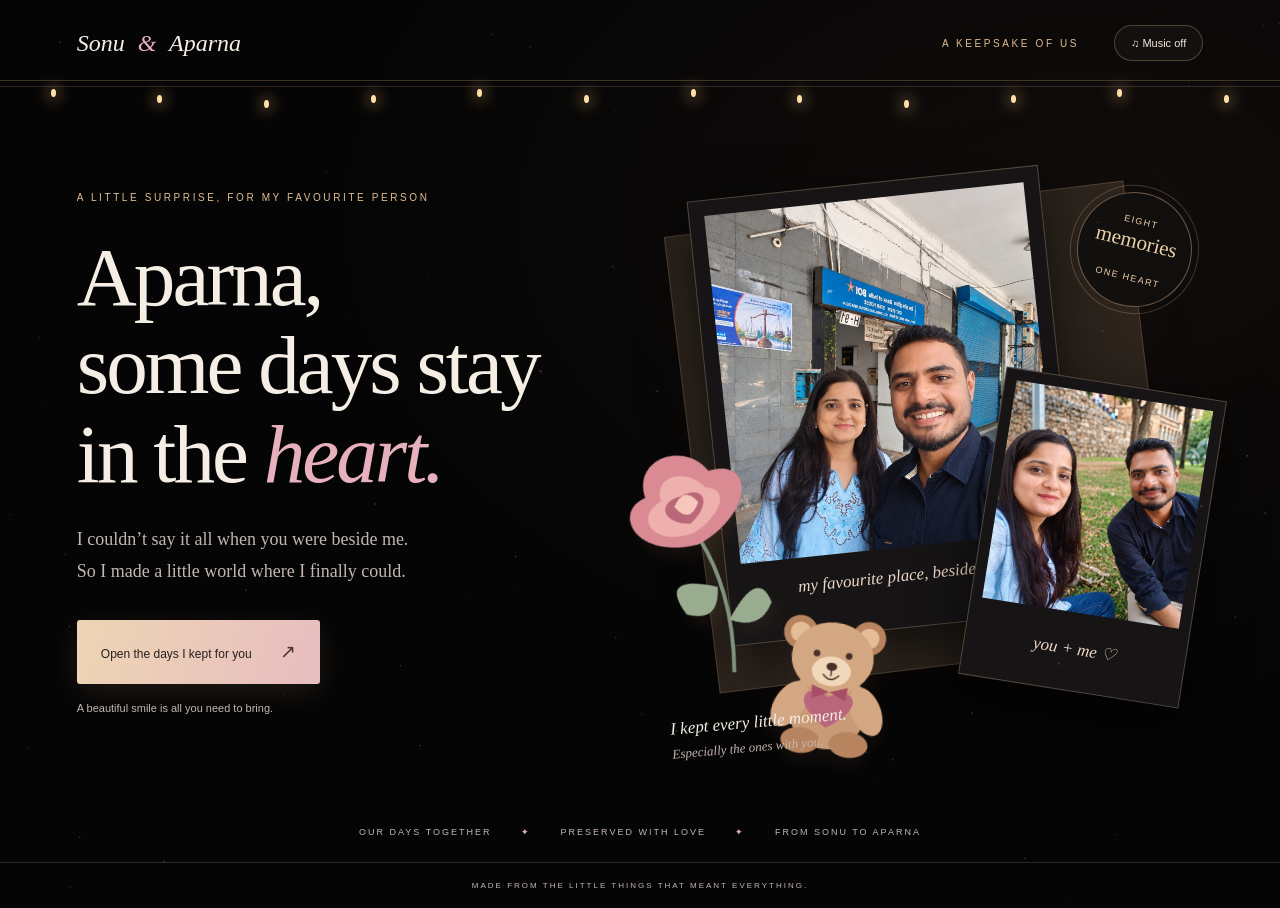
<file: index.html>
<!doctype html><html lang="en"><head><meta charset="UTF-8"><meta name="viewport" content="width=device-width,initial-scale=1"><meta name="theme-color" content="#050505"><title>For Aparna · The days I keep in my heart</title><meta name="description" content="A personal memory keepsake, made with love by Sonu."><link rel="stylesheet" href="style.css"></head><body>
<canvas id="sky" aria-hidden="true"></canvas><div id="petals" aria-hidden="true"></div><div class="fairy-lights" aria-hidden="true"><i></i><i></i><i></i><i></i><i></i><i></i><i></i><i></i><i></i><i></i><i></i><i></i></div><audio id="song" loop preload="metadata" src="assets/tum-mile.mp3"></audio>
<svg class="svg-defs" aria-hidden="true"><defs><symbol id="rose" viewBox="0 0 150 240"><path d="M75 80Q95 150 65 235" fill="none" stroke="#80937d" stroke-width="4"/><path d="M79 146Q24 112 39 162Q68 182 79 146M79 182Q125 141 126 180Q105 204 79 182" fill="#99ac90"/><path d="M75 98C7 90 3 36 40 34C41-9 98-8 111 30C160 32 141 88 75 98" fill="#d98a92"/><path d="M75 85C31 86 21 49 54 43C56 12 94 22 102 45C130 57 100 81 75 85" fill="#edb0ac"/><path d="M75 75C46 65 50 42 75 45C103 41 103 64 75 75" fill="#ba6779"/><path d="M65 53Q82 35 90 57Q74 76 65 53" fill="#f7c7bc"/></symbol><symbol id="teddy" viewBox="0 0 200 230"><ellipse cx="100" cy="158" rx="58" ry="61" fill="#c99a76"/><circle cx="49" cy="49" r="25" fill="#b88460"/><circle cx="151" cy="49" r="25" fill="#b88460"/><circle cx="49" cy="49" r="15" fill="#e4bd97"/><circle cx="151" cy="49" r="15" fill="#e4bd97"/><ellipse cx="100" cy="83" rx="61" ry="53" fill="#d4a783"/><ellipse cx="100" cy="103" rx="29" ry="22" fill="#f1d8bb"/><circle cx="76" cy="78" r="5" fill="#49312a"/><circle cx="124" cy="78" r="5" fill="#49312a"/><ellipse cx="100" cy="96" rx="8" ry="6" fill="#49312a"/><path d="M100 101v9m-12-2q12 14 24 0" fill="none" stroke="#49312a" stroke-width="2"/><ellipse cx="43" cy="157" rx="22" ry="38" transform="rotate(28 43 157)" fill="#d4a783"/><ellipse cx="157" cy="157" rx="22" ry="38" transform="rotate(-28 157 157)" fill="#d4a783"/><ellipse cx="64" cy="209" rx="29" ry="19" fill="#b88460"/><ellipse cx="136" cy="209" rx="29" ry="19" fill="#b88460"/><path d="M100 187C39 151 66 119 100 141C135 119 161 151 100 187" fill="#b9667c"/><path d="M73 125l27 9 27-9-2 20-25-11-25 11z" fill="#a74e66"/></symbol><symbol id="chai" viewBox="0 0 200 170"><path d="M37 73h95v43q0 39-48 39t-47-39z" fill="#edc6b3" stroke="#b37870" stroke-width="3"/><path d="M132 83h12q37 0 18 35q-11 16-30 9" fill="none" stroke="#b37870" stroke-width="6"/><ellipse cx="85" cy="73" rx="48" ry="11" fill="#ad7860"/><path class="steam" d="M62 53q-17-17 0-33M88 49q-17-17 0-33M113 54q-17-17 0-33" fill="none" stroke="#ba8d7c" stroke-width="3" stroke-linecap="round"/><path d="M19 155h140" stroke="#c9a494" stroke-width="3"/><path d="M84 128C61 114 72 103 84 112C98 102 107 114 84 128" fill="#a9546b"/></symbol><symbol id="moonwalk" viewBox="0 0 200 170"><circle cx="140" cy="42" r="22" fill="#ecd1a5"/><circle cx="150" cy="34" r="20" fill="#111111"/><path d="M15 143Q75 99 181 145" fill="none" stroke="#ba9b91" stroke-width="2"/><circle cx="79" cy="71" r="9" fill="#c88788"/><circle cx="111" cy="74" r="9" fill="#a47e75"/><path d="M79 84v34m-1-24 17 10 16-10m0-8v32m-32 0-9 25m10-25 10 24m20-24-8 25m10-25 10 26" fill="none" stroke="#a9546b" stroke-width="5" stroke-linecap="round"/><path d="M43 38h9m-5-5v10M171 81h9m-5-5v10M26 85h6m-3-3v6" stroke="#c9a16e" stroke-width="2"/></symbol><symbol id="seat" viewBox="0 0 200 170"><path d="M40 75h120v48H40z" fill="#e1b4a0"/><path d="M32 117h136v14H32z" fill="#ba8976"/><path d="M44 131v25m110-25v25M40 86h120m-120 13h120" stroke="#976a60" stroke-width="4"/><path d="M100 67C54 41 73 16 100 37C125 16 146 41 100 67" fill="#c88798"/><path d="M21 27l6 9 11-1-7 8 3 11-10-6-9 6 2-11-8-7 12 0" fill="#e4cc9d"/></symbol><symbol id="bouquet" viewBox="0 0 200 170"><path d="M66 70l34 80 35-80" fill="#edcdbb" stroke="#bd8c82" stroke-width="2"/><path d="M67 63q-34-25-17-38 19-10 29 19M117 56q33-37 44-14 8 24-32 34" fill="#96a38b"/><circle cx="74" cy="53" r="23" fill="#d5969d"/><circle cx="103" cy="38" r="25" fill="#e8b1aa"/><circle cx="128" cy="63" r="25" fill="#bd788c"/><circle cx="103" cy="74" r="20" fill="#efd0b7"/><path d="M75 118l24 12 27-12v22l-27-10-24 10z" fill="#a9546b"/><path d="M88 128l-13 29m35-29 12 29" stroke="#a9546b" stroke-width="4"/></symbol></defs></svg>
<header><a href="#" id="home">Sonu <span>&</span> Aparna</a><div class="header-right"><span>A KEEPSAKE OF US</span><button id="music">♫ Music off</button></div></header>
<main>
<section id="welcome"><div class="intro-copy"><span class="eyebrow">A LITTLE SURPRISE, FOR MY FAVOURITE PERSON</span><h1>Aparna,<br>some days stay<br>in the <em>heart.</em></h1><p>I couldn’t say it all when you were beside me.<br>So I made a little world where I finally could.</p><button class="primary" id="begin">Open the days I kept for you <span>↗</span></button><span class="small">A beautiful smile is all you need to bring.</span></div><div class="keepsake"><div class="paper-back"></div><div class="photo-main"><img src="assets/memory-01.jpg" alt="Sonu and Aparna together"><span>my favourite place, beside you.</span></div><div class="photo-small"><img src="assets/memory-13.jpg" alt="A happy memory in the park"><span>you + me ♡</span></div><div class="stamp">EIGHT<br><i>memories</i><br>ONE HEART</div><svg class="cover-rose"><use href="#rose"/></svg><button class="bear-button" id="hug" aria-label="Open a little teddy bear hug"><svg><use href="#teddy"/></svg></button><div class="scribble">I kept every little moment.<br><span>Especially the ones with you.</span></div></div><div class="bottom-note">OUR DAYS TOGETHER <span>✦</span> PRESERVED WITH LOVE <span>✦</span> FROM SONU TO APARNA</div></section>
<section id="foreword" class="romantic-page" hidden><span class="eyebrow">BEFORE WE GO BACK TO THOSE DAYS</span><h2>I left a little letter<br><em>with your name on it.</em></h2><p class="page-description">No occasion. No reason needed.<br>Just you, and all the things my heart kept.</p><div class="envelope-wrap"><button id="open-envelope" class="envelope" aria-label="Break the heart seal and open your letter"><span class="envelope-liner"></span><span class="envelope-card"><i>Dear Aparna,</i><span>You made the little things<br>feel like everything.</span><small>With love, Sonu</small></span><span class="envelope-pocket"></span><span class="envelope-flap"></span><span class="wax-seal">♡</span><span class="envelope-address">For Aparna. Only Aparna.</span></button></div><span id="seal-hint" class="small">Tap the heart seal. This one is yours.</span><div id="foreword-note" hidden><p>These are the moments I keep returning to.<br>Not because they were perfect,<br>but because I got to share them with you.</p><span class="signature">Let me take you back, one memory at a time.</span><button id="enter-story" class="primary">Take my hand. Let’s go back ♡</button></div></section>
<section id="story" hidden><div class="story-head"><span id="chapter-num" class="eyebrow"></span><nav id="dots" aria-label="Choose a memory"></nav><button id="all">Our memory album ↗</button></div><div class="scene"><div class="scene-art"><span class="scene-place" id="place"></span><div id="scene-photos"></div><div class="ribbon" id="ribbon"></div><svg class="scene-rose"><use href="#rose"/></svg><span class="scene-date">a moment I never want to forget.</span></div><div class="scene-copy"><span class="eyebrow" id="subtitle"></span><h2 id="title"></h2><p class="scene-quote" id="quote"></p><div class="ink-divider">✦</div><p class="invitation">There is a whole letter behind this memory.<br>Everything I felt. Everything I couldn’t say.</p><button class="primary" id="read">Read what my heart remembers <span>♡</span></button><button class="secret" id="secret">P.S. I kept a tiny surprise here for you…</button></div></div><aside class="next-preview"><div><span class="eyebrow">THERE’S A LITTLE MORE TO THIS STORY</span><p id="next-whisper"></p><span id="next-preview-label" class="preview-label"></span></div><img id="next-preview-photo" alt="A glimpse of the next memory"><button id="follow-whisper" aria-label="Continue to the next part">Follow this feeling ↗</button></aside><div class="story-foot"><button id="prev">← The moment before</button><span id="progress"></span><button id="pocket-open" class="pocket-button">✦ Your little keepsakes</button><button class="next" id="next">The next little memory →</button></div></section>
<section id="album" hidden><span class="eyebrow">THE DAYS I KEEP COMING BACK TO</span><h2>Our little <em>memory album.</em></h2><p>Some photographs. A thousand feelings.</p><div id="album-grid"></div><button id="back" class="primary">Back to our journey ♡</button></section>
<section id="afterglow" class="romantic-page" hidden><span class="eyebrow">THE DAYS ENDED. THE FEELING DIDN’T.</span><h2>You left a little light<br><em>in every memory.</em></h2><p class="page-description">Eight moments I carried home.<br>Touch a light. There is something I kept inside it.</p><div class="afterglow-world"><div class="afterglow-center">S <span>♡</span> A<small>the little things<br>that became everything.</small></div><div id="memory-lights"></div></div><div class="afterglow-quote" id="afterglow-quote" aria-live="polite"><span class="eyebrow">A LITTLE SOMETHING I KNOW NOW</span><p>It wasn’t the places that made those days special.<br>It was having you beside me.</p></div><button id="afterglow-next" class="primary">But there’s one thing memories can’t give me… ↗</button><span class="small">Another little day with you. That’s what I keep wishing for.</span><button id="afterglow-back" class="quiet-link">Take me back to our last letter</button></section>
<section id="tomorrow" class="romantic-page" hidden><span class="eyebrow">WE HAVE BEAUTIFUL MEMORIES. I STILL WANT MORE.</span><h2>Can I steal a little<br><em>tomorrow with you?</em></h2><p class="page-description">A few things I keep imagining.<br>Touch one, and step into that little moment with me.</p><div class="tomorrow-grid"><button class="tomorrow-card" data-dream="0"><svg><use href="#chai"/></svg><span>Our next cup of chai</span><small>Two cups. No hurry.</small><i>Imagine this with me ↗</i></button><button class="tomorrow-card" data-dream="1"><svg><use href="#moonwalk"/></svg><span>A road with no goodbye</span><small>Your hand, still in mine.</small><i>Imagine this with me ↗</i></button><button class="tomorrow-card" data-dream="2"><svg><use href="#seat"/></svg><span>A place beside me</span><small>Saved for you, always.</small><i>Imagine this with me ↗</i></button><button class="tomorrow-card" data-dream="3"><svg><use href="#bouquet"/></svg><span>Flowers, just because</span><small>No special date needed.</small><i>Imagine this with me ↗</i></button></div><div id="dream-detail" hidden aria-live="polite"><span class="eyebrow">CLOSE YOUR EYES FOR A SECOND</span><h3 id="dream-title"></h3><p id="dream-text"></p><span class="signature">That’s a little tomorrow I’d love with you.</span></div><button id="to-cuddle" class="primary">Before the last surprise, come a little closer ♡</button><button id="tomorrow-back" class="quiet-link">Return to the words I couldn’t say</button></section>
<section id="cuddle" class="romantic-page" hidden><span class="eyebrow">FOR THE MOMENTS WHEN THE DISTANCE FEELS TOO MUCH</span><h2>There is a hug here,<br><em>with your name on it.</em></h2><p class="page-description">I can’t step out of this screen.<br>But I can leave a little warmth here for you.</p><div class="hug-world" id="hug-world"><div class="hug-ring ring-one"></div><div class="hug-ring ring-two"></div><span class="floating-heart fh-one">♡</span><span class="floating-heart fh-two">♡</span><span class="floating-heart fh-three">♡</span><svg class="hug-teddy"><use href="#teddy"/></svg><span class="hug-label">a little closer. a little less far.</span></div><button id="give-hug" class="primary">Yes, I could use a hug ♡</button><div id="hug-message" hidden aria-live="polite"><p>For this little moment, imagine my arms around you.<br>No rushing. No airport. No goodbye.<br>Just you, close to me.</p><span class="signature">Stay here as long as you like, Aparna.</span></div><div class="cuddle-actions"><button id="cuddle-back" class="quiet-link">Stay with our memories a little longer</button><button id="to-sky" class="next">There’s something waiting in our sky ✦</button></div></section>
<section id="finale" hidden><div id="before-fire"><span class="eyebrow">ONE LAST THING, APARNA…</span><div class="heart">♥</div><h2>I saved the biggest<br>feeling for <em>last.</em></h2><p>Eight memories were never going to be enough<br>to tell you how much you mean to me.</p><button id="ignite" class="primary">Make a wish & light up the sky ✦</button></div><div id="love" hidden><div class="constellation" aria-label="A constellation of stars in the shape of A, for Aparna"><svg viewBox="0 0 220 160" role="img"><title>A, for Aparna</title><path class="star-line" d="M50 139L109 20L171 139M77 87H145"/><g class="star-points"><circle cx="50" cy="139" r="3"/><circle cx="77" cy="87" r="4"/><circle cx="93" cy="52" r="2.5"/><circle cx="109" cy="20" r="5"/><circle cx="129" cy="56" r="2.5"/><circle cx="145" cy="87" r="4"/><circle cx="171" cy="139" r="3"/><circle cx="111" cy="87" r="2"/></g></svg><span>Even the stars know your name.</span></div><span class="eyebrow">IF MY HEART COULD WRITE ACROSS THE SKY</span><h1>I love you<br><em>so much, Aparna.</em></h1><p>Every road. Every cup of chai. Every little moment.<br>Beautiful, because you were there.</p><div class="final-photo"><img src="assets/memory-12.jpg" alt="Together, Sonu and Aparna"><span>Our next chapter is still waiting for us.</span></div><span class="signature">Always yours, Sonu</span><div class="final-extra"><button id="one-more-note" class="final-note">There’s one tiny note I saved for the very end… ♡</button><p id="last-note" hidden>When we meet again, I hope I remember to say it<br>while looking into your eyes.<br><em>I love you. And I’m so happy it’s you.</em></p></div><div class="distance-letter"><span class="eyebrow">KEEP THIS CORNER FOR A DAY YOU NEED ME</span><h3>When you miss me,<br>open a little piece of my heart.</h3><div class="little-letters"><button data-pocket-letter="0">If you miss my hand <span>♡</span></button><button data-pocket-letter="1">If you need my shoulder <span>♡</span></button><button data-pocket-letter="2">If you want to hear it again <span>♡</span></button></div></div><div class="final-buttons"><button id="replay">More fireworks ✦</button><button id="again">Keep our story close ↺</button></div></div></section>
</main><footer>MADE FROM THE LITTLE THINGS THAT MEANT EVERYTHING.</footer>
<dialog id="letter-modal"><div class="letter-top"><span class="eyebrow" id="letter-number"></span><button id="close-letter" class="close" aria-label="Close letter">×</button></div><h2 id="letter-title"></h2><div class="letter-tools"><span id="status">A letter from my heart…</span><button id="pause">Pause</button><button id="skip">Read all now</button></div><div id="letter-text"></div><p id="letter-afterword" class="letter-afterword"></p><div class="letter-bottom"><span class="signature">With love, Sonu ♡</span><button id="finish-letter">Back to our memory →</button></div></dialog>
<dialog id="note"><button id="close-note" class="close" aria-label="Close surprise">×</button><svg class="note-bear"><use href="#teddy"/></svg><span class="eyebrow">A LITTLE SOMETHING, JUST FOR YOU</span><p id="note-text"></p><span class="signature">All my love, Sonu</span></dialog><dialog id="pocket"><button id="close-pocket" class="close" aria-label="Close keepsakes">×</button><span class="eyebrow">LITTLE THINGS I CARRIED HOME</span><h2>Not souvenirs.<br><em>Feelings.</em></h2><p class="pocket-description">Every letter leaves a little keepsake here.<br>You can open any of them, whenever you like.</p><div id="pocket-grid"></div><span id="pocket-count" class="small"></span></dialog><dialog id="lightbox"><button id="close-photo" class="close" aria-label="Close photo">×</button><img id="large-photo" alt="Our memory enlarged"></dialog><script src="data.js"></script><script src="app.js"></script></body></html>
</file>
<file: style.css>
:root{--cream:#f9eee6;--paper:#fff9f2;--ink:#593b3e;--muted:#927274;--rose:#a9546b;--line:#b982842b}*{box-sizing:border-box}body{margin:0;background:var(--cream);color:var(--ink);font:16px/1.6 Georgia,'Times New Roman',serif;overflow-x:hidden;background-image:radial-gradient(ellipse at 80% 30%,#e8b5ad33,transparent 55%)}button,a{-webkit-tap-highlight-color:transparent}button{cursor:pointer;border:0;background:none;color:var(--ink);font:12px/1.5 Arial,sans-serif;padding:12px 18px;transition:transform .25s,background .25s}button:hover{transform:translateY(-2px)}button:disabled{opacity:.3;cursor:default}button:focus-visible,a:focus-visible{outline:3px solid #a9546b;outline-offset:5px}a{color:inherit;text-decoration:none}[hidden]{display:none!important}.svg-defs{position:absolute;width:0;height:0;overflow:hidden}#sky{position:fixed;inset:0;pointer-events:none;z-index:5}header{position:relative;z-index:7;display:flex;justify-content:space-between;align-items:center;padding:24px 6%;border-bottom:1px solid var(--line)}header a{font-size:24px;font-style:italic}header a span{color:var(--rose);margin:0 7px}.header-right{display:flex;align-items:center;gap:35px}.header-right>span,.eyebrow{font:10px/1.7 Arial,sans-serif;letter-spacing:2.6px;color:var(--rose)}#music{border:1px solid var(--line);border-radius:30px;font-size:11px;padding:9px 16px}main{position:relative;z-index:2;max-width:1500px;margin:auto;padding:0 6%}.primary{background:var(--rose);color:#fff6ee;padding:18px 24px;border-radius:3px;box-shadow:0 9px 30px #a9546b20;text-align:left}.primary span{margin-left:25px;font-size:19px}.primary:hover{background:#90455b}#welcome{display:grid;grid-template-columns:1fr 1fr;align-items:center;gap:40px;min-height:calc(100svh - 125px);position:relative;padding:65px 0 100px}.intro-copy{animation:reveal 1s both}h1{font-size:clamp(54px,6.5vw,94px);font-weight:400;letter-spacing:-3px;line-height:1.06;margin:25px 0}em{font-weight:400;color:var(--rose)}.intro-copy p{font-size:18px;color:var(--muted);line-height:1.8;margin:25px 0 32px}.small{display:block;font:11px Arial;margin:18px 0;color:var(--muted)}.keepsake{height:600px;position:relative;max-width:600px;width:100%;margin:auto;animation:reveal 1.3s both}.paper-back{position:absolute;inset:50px 50px 90px 30px;background:#e8d6bd;rotate:-7deg;box-shadow:0 15px 60px #63363313}.photo-main{position:absolute;width:65%;left:9%;top:25px;padding:15px 15px 38px;background:var(--paper);rotate:-6deg;box-shadow:0 16px 35px #54373a25}.photo-main img{width:100%;height:350px;object-fit:cover;object-position:center 30%;display:block}.photo-main span,.photo-small span{display:block;font-style:italic;text-align:center;margin-top:15px;font-size:17px}.photo-small{position:absolute;width:41%;right:0;bottom:65px;padding:11px 11px 28px;background:var(--paper);rotate:9deg;box-shadow:0 13px 35px #54373a25}.photo-small img{width:100%;height:220px;object-fit:cover}.stamp{position:absolute;right:2%;top:35px;width:115px;height:115px;display:flex;flex-direction:column;align-items:center;justify-content:center;border:1px solid #a9546b77;outline:1px solid #a9546b44;outline-offset:6px;border-radius:50%;rotate:14deg;color:var(--rose);font:9px/1.8 Arial;letter-spacing:1.5px;background:#f9eee6e8}.stamp i{font:21px Georgia;letter-spacing:0}.cover-rose{position:absolute;left:-5%;bottom:75px;width:145px;height:235px;rotate:-20deg;filter:drop-shadow(3px 12px 7px #805c461c);animation:sway 6s infinite}.bear-button{position:absolute;left:19%;bottom:0;width:135px;height:155px;rotate:6deg;padding:0;animation:sway 7s infinite}.bear-button svg{width:100%;height:100%;filter:drop-shadow(0 10px 8px #66423922)}.scribble{position:absolute;left:2%;bottom:0;font:17px/1.4 Georgia;font-style:italic;rotate:-5deg}.scribble span{font-size:13px;color:var(--muted)}.bottom-note{position:absolute;bottom:25px;left:0;width:100%;text-align:center;font:9px Arial;letter-spacing:2px;color:var(--muted)}.bottom-note span{margin:0 25px;color:var(--rose)}footer{position:relative;text-align:center;padding:18px;font:8px Arial;letter-spacing:2px;color:var(--muted);border-top:1px solid var(--line)}.story-head{display:flex;justify-content:space-between;align-items:center;padding:24px 0;border-bottom:1px solid var(--line);gap:12px}.story-head>button{font-size:11px;padding-right:0}#dots{display:flex;gap:7px}#dots button{border:1px solid var(--line);border-radius:50%;width:29px;height:29px;padding:0;font:10px Arial}#dots button.active{background:var(--rose);color:white}.scene{display:grid;grid-template-columns:1.08fr 1fr;gap:8%;align-items:center;min-height:70vh;padding:60px 0 45px;animation:reveal .7s both}.scene-art{position:relative;min-height:480px;display:flex;align-items:center;justify-content:center;background:radial-gradient(ellipse,#eed5c77a,transparent 70%)}.scene-place{position:absolute;left:0;top:-18px;font:11px Arial;letter-spacing:3px;color:var(--muted)}#scene-photos{position:relative;width:90%;display:grid;gap:15px}#scene-photos figure{padding:12px 12px 35px;background:var(--paper);box-shadow:0 17px 40px #784d4824;rotate:-4deg;margin:0;transition:transform .4s}#scene-photos figure button{display:block;width:100%;padding:0}#scene-photos img{width:100%;height:370px;object-fit:contain;background:#ead9d0;display:block}#scene-photos figure figcaption{text-align:center;font:italic 16px Georgia;margin-top:17px}#scene-photos.two{grid-template-columns:1fr 1fr}#scene-photos.two img{height:300px}#scene-photos.two figure:nth-child(2){rotate:7deg;translate:0 45px}#scene-photos figure:hover{transform:scale(1.025)}.scene-rose{position:absolute;bottom:-20px;left:-25px;width:100px;height:165px;rotate:22deg;pointer-events:none}.ribbon{position:absolute;top:10px;right:-5px;rotate:8deg;background:#a9546b;color:#fff7ee;padding:12px 22px;font:italic 15px Georgia;max-width:240px;box-shadow:0 5px 15px #593b3e22}.scene-date{position:absolute;bottom:-38px;font:italic 15px Georgia;color:var(--muted)}h2{font-size:clamp(35px,4.3vw,62px);font-weight:400;line-height:1.13;letter-spacing:-1.6px;margin:20px 0 24px}.scene-quote{font:italic 22px/1.55 Georgia;color:var(--rose);max-width:440px}.ink-divider{color:var(--rose);margin:25px 0;display:flex;align-items:center;gap:15px}.ink-divider:after{content:'';height:1px;background:var(--line);width:150px}.invitation{font-size:14px;color:var(--muted);margin-bottom:25px}.secret{display:block;font:italic 13px Georgia;color:var(--rose);padding:22px 0}.story-foot{display:flex;justify-content:space-between;align-items:center;border-top:1px solid var(--line);padding:20px 0}#progress{font:10px Arial;letter-spacing:2px;color:var(--muted)}.next{border:1px solid var(--rose);color:var(--rose);border-radius:3px}.story-foot button{font-size:11px}#album{text-align:center;padding:50px 0}#album>p{color:var(--muted)}#album-grid{display:grid;grid-template-columns:repeat(4,1fr);gap:25px;margin:40px 0}#album-grid button{padding:11px 11px 25px;background:var(--paper);box-shadow:0 10px 25px #54373a15;rotate:-2deg;text-align:left}#album-grid button:nth-child(even){rotate:2deg}#album-grid img{width:100%;height:200px;object-fit:cover}#album-grid span{display:block;font:9px Arial;letter-spacing:2px;color:var(--rose);margin-top:13px}#album-grid strong{display:block;font:19px/1.3 Georgia;margin-top:10px;font-weight:400}dialog{color:var(--ink);border:0;background:var(--paper);box-shadow:0 30px 100px #32202c55;padding:40px;width:90%;max-width:500px}dialog::backdrop{background:#453034b3;backdrop-filter:blur(10px)}.close{font-size:30px;line-height:1;padding:4px 10px;position:absolute;top:12px;right:12px}#letter-modal{max-width:750px;max-height:88svh;overflow-y:auto;border-top:5px solid var(--rose);background-image:linear-gradient(90deg,#af7a7a08,transparent 15%)}.letter-top{padding-right:25px}#letter-modal h2{font-size:39px;margin:23px 0}#letter-text{white-space:pre-wrap;font:18px/1.95 Georgia;min-height:100px}.letter-tools{display:flex;flex-wrap:wrap;gap:12px;align-items:center;border-top:1px solid var(--line);border-bottom:1px solid var(--line);padding:8px 0;margin-bottom:25px;font:10px Arial;color:var(--muted)}.letter-tools span{margin-right:auto}.letter-tools button{font-size:10px;padding:5px 10px;background:#a9546b0b}.typing:after{content:'│';color:var(--rose);animation:blink 1s infinite}.letter-bottom{display:flex;justify-content:space-between;gap:20px;align-items:center;border-top:1px solid var(--line);margin-top:25px;padding-top:25px}.signature{font:italic 23px Georgia;color:var(--rose)}#note{text-align:center}#note p{font:23px/1.6 Georgia}#note .eyebrow{display:block}.note-bear{width:115px;height:140px}#lightbox{max-width:1000px;padding:42px 12px 12px;background:#f9eee6}#lightbox img{max-width:100%;max-height:80svh;display:block;margin:auto;object-fit:contain}#finale{text-align:center;padding:50px 0;min-height:80svh}#finale p{color:var(--muted);font-size:18px}.heart{color:var(--rose);font-size:85px;animation:beat 1.8s infinite;text-shadow:0 10px 35px #b75e7520}.final-photo{width:270px;padding:12px 12px 30px;rotate:-4deg;background:var(--paper);box-shadow:0 15px 50px #784d4824;margin:30px auto}.final-photo img{width:100%;height:200px;object-fit:cover}.final-photo span{display:block;font:italic 13px Georgia;margin-top:12px}.final-buttons{display:flex;justify-content:center;gap:15px;margin-top:30px}.final-buttons button{border:1px solid var(--line)}body.celebrating{background:#19152c;color:#fff1df;transition:background 1s,color 1s}body.celebrating header,body.celebrating footer{border-color:#ffffff20}body.celebrating #finale p,body.celebrating .small{color:#d4bcca}body.celebrating #love em{color:#f0b8c4}body.celebrating .eyebrow,body.celebrating .signature{color:#edc397}body.celebrating button,body.celebrating header a{color:#fff1df}body.celebrating .final-photo{color:var(--ink)}#love{animation:reveal 1s both}.petal{position:fixed;top:-30px;width:12px;height:19px;border-radius:90% 0 90% 0;background:#d79a9d66;pointer-events:none;z-index:1;animation:fall linear forwards}@keyframes reveal{from{opacity:0;translate:0 25px}to{opacity:1;translate:0 0}}@keyframes sway{50%{transform:rotate(5deg) translateY(-4px)}}@keyframes beat{50%{scale:1.1}}@keyframes blink{50%{opacity:0}}@keyframes fall{to{transform:translate(100px,110vh) rotate(450deg)}}@media(min-width:1600px){#welcome{min-height:850px}}@media(max-width:1000px){.keepsake{height:510px}.photo-main img{height:290px}.photo-small img{height:180px}.stamp{width:90px;height:90px}.cover-rose{width:120px}.bear-button{left:23%;width:110px}.scribble{font-size:14px}.scene{gap:5%}.scene-art{min-height:430px}#scene-photos.two img{height:250px}#album-grid{grid-template-columns:repeat(2,1fr)}}@media(max-width:650px){header{padding:18px 6%}header a{font-size:20px}.header-right>span{display:none}main{padding:0 6%}#welcome{grid-template-columns:1fr;padding:28px 0 85px;gap:25px}.keepsake{height:390px;order:-1;max-width:380px}.photo-main{top:10px;left:10%;padding:9px 9px 25px}.photo-main img{height:230px}.photo-main span{font-size:12px;margin-top:10px}.paper-back{inset:35px 35px 50px 20px}.photo-small{bottom:45px;right:0;padding:8px 8px 19px}.photo-small img{height:140px}.photo-small span{font-size:12px;margin-top:8px}.stamp{top:15px;right:0;width:75px;height:75px;font-size:7px}.stamp i{font-size:15px}.cover-rose{bottom:55px;left:-3%;height:140px;width:90px}.bear-button{height:105px;width:90px;left:29%;bottom:-5px}.scribble{font-size:12px;bottom:5px}.scribble span{font-size:10px}.intro-copy{text-align:center}.intro-copy h1{font-size:58px;letter-spacing:-2px}.intro-copy p{font-size:15px;margin:20px 0}.eyebrow{font-size:8px;letter-spacing:2px}.primary{font-size:11px;padding:16px 20px}.bottom-note{font-size:7px;letter-spacing:1px;bottom:22px}.bottom-note span{margin:0 9px}.story-head{flex-wrap:wrap;padding:15px 0;gap:12px}.story-head>button{font-size:10px}#dots{order:3;width:100%;justify-content:center;gap:12px}.scene{grid-template-columns:1fr;padding:35px 0 10px;gap:40px}.scene-art{min-height:350px;max-width:440px;width:100%;margin:auto}.scene-place{font-size:9px;top:-12px}#scene-photos img{height:280px}#scene-photos.two img{height:220px}#scene-photos figure{padding:8px 8px 24px}#scene-photos figure figcaption{font-size:12px;margin-top:10px}.ribbon{top:-5px;font-size:12px;padding:9px 14px;max-width:190px}.scene-date{bottom:-28px;font-size:12px}.scene-rose{height:115px;width:75px;left:-15px;bottom:-10px}.scene-copy{text-align:center}.scene-copy h2{font-size:44px}.scene-quote{font-size:20px;margin:20px auto}.ink-divider{justify-content:center}.ink-divider:after{display:none}.invitation{font-size:13px}.secret{margin:auto}.story-foot{gap:8px;flex-wrap:wrap;padding:20px 0}.story-foot button{font-size:10px;padding:10px 12px}#progress{font-size:8px;letter-spacing:0}#album-grid{gap:17px}#album-grid img{height:155px}#album-grid strong{font-size:16px}dialog{padding:25px}#letter-modal h2{font-size:31px}#letter-text{font-size:16px;line-height:1.9}.letter-bottom{flex-wrap:wrap}.signature{font-size:20px}#finale h2{font-size:44px}#love h1{font-size:53px;letter-spacing:-1px}#finale p{font-size:15px}}@media(prefers-reduced-motion:reduce){*{animation:none!important;transition:none!important;scroll-behavior:auto!important}}
/* A little more romance, without changing the keepsake palette. */
.fairy-lights{position:absolute;top:80px;left:0;width:100%;height:35px;border-top:1px solid #b7957930;border-radius:0 0 50% 50%;display:flex;justify-content:space-around;pointer-events:none;z-index:1}.fairy-lights i{width:5px;height:8px;display:block;background:#eecb98;box-shadow:0 0 14px 5px #f2d6a455;border-radius:50%;margin-top:8px;animation:lamplight 4s ease-in-out infinite}.fairy-lights i:nth-child(3n){animation-delay:1.5s;margin-top:19px}.fairy-lights i:nth-child(even){animation-delay:.7s;margin-top:14px}.romantic-page{text-align:center;padding:65px 0 55px;min-height:82svh}.romantic-page h2{margin:20px auto 22px}.page-description{color:var(--muted);font:17px/1.8 Georgia;margin:20px auto 28px}.romantic-page .primary{margin-top:20px}.envelope-wrap{height:310px;display:flex;align-items:flex-end;justify-content:center;padding-bottom:25px;margin:0 auto 15px;perspective:1200px}.envelope{position:relative;width:360px;height:215px;padding:0;display:block;background:#e2b3a9;border-radius:4px;box-shadow:0 18px 50px #744f4a24;overflow:visible;transform-style:preserve-3d}.envelope:hover{transform:rotate(-1deg)}.envelope-liner{position:absolute;inset:0;background:repeating-linear-gradient(45deg,#edc8bd,#edc8bd 12px,#edc0b5 12px,#edc0b5 24px);border-radius:4px}.envelope-card{position:absolute;left:24px;right:24px;top:14px;background:var(--paper);height:200px;padding:22px 10px;z-index:2;box-shadow:0 0 10px #79584812;transition:transform 1s .2s}.envelope-card i{font:italic 23px Georgia;color:var(--rose);display:block;margin-bottom:15px}.envelope-card>span{font:17px/1.5 Georgia;display:block}.envelope-card small{font:italic 13px Georgia;margin-top:14px;display:block;color:var(--muted)}.envelope-pocket{position:absolute;inset:0;z-index:4;background:#eac2b7;clip-path:polygon(0 0,50% 58%,100% 0,100% 100%,0 100%)}.envelope-pocket:after{content:'';position:absolute;inset:0;background:#efd1c2;clip-path:polygon(0 100%,50% 42%,100% 100%)}.envelope-flap{position:absolute;inset:0;z-index:5;background:#e4b4a7;clip-path:polygon(0 0,100% 0,50% 62%);transform-origin:top;transition:transform .8s,z-index .01s .4s;backface-visibility:visible}.wax-seal{position:absolute;z-index:6;left:calc(50% - 27px);top:99px;background:#a9546b;border:3px double #d68d97;color:#f8d4cb;box-shadow:0 4px 8px #88544f22;width:54px;height:54px;border-radius:50%;display:flex;justify-content:center;align-items:center;font:33px Georgia;transition:opacity .4s,scale .4s}.envelope-address{position:absolute;bottom:18px;left:0;width:100%;font:italic 14px Georgia;color:#8f6262;z-index:6;transition:opacity .4s}.envelope.opened .envelope-flap{transform:rotateX(180deg);z-index:1}.envelope.opened .envelope-card{transform:translateY(-93px)}.envelope.opened .wax-seal{opacity:0;scale:.6}.envelope.opened .envelope-address{opacity:.5}#foreword-note{animation:reveal .9s both}#foreword-note p{font:20px/1.8 Georgia;margin:12px 0 25px}#foreword-note .signature{display:block;font-size:20px}#foreword-note .primary{display:block;margin:25px auto 0}.tomorrow-grid{display:grid;grid-template-columns:repeat(4,1fr);gap:22px;margin:40px auto;max-width:1100px}.tomorrow-card{border:1px solid #bd8b822b;background:linear-gradient(150deg,#fff9f2,#faeee5);padding:25px 18px 28px;border-radius:110px 110px 5px 5px;text-align:center;box-shadow:0 9px 30px #70474a08;transition:transform .4s,border-color .4s,box-shadow .4s}.tomorrow-card:hover,.tomorrow-card.selected{border-color:#a9546b88;transform:translateY(-8px);box-shadow:0 20px 45px #a9546b12}.tomorrow-card svg{width:100%;height:150px;max-width:185px;display:block;margin:0 auto 15px}.tomorrow-card>span{display:block;font:22px/1.25 Georgia;color:var(--ink)}.tomorrow-card small{display:block;font:12px Arial;color:var(--muted);margin-top:13px}.tomorrow-card i{display:block;font:italic 12px Georgia;color:var(--rose);margin-top:22px}.tomorrow-card.selected i:after{content:' ♡'}.tomorrow-card .steam{animation:steam-rise 3.5s ease-in-out infinite}#dream-detail{max-width:690px;margin:0 auto 25px;padding:30px 35px;background:var(--paper);border-left:2px solid #a9546b66;box-shadow:0 10px 35px #70474a0b;text-align:left}#dream-detail h3{font:29px/1.25 Georgia;font-weight:400;color:var(--rose);margin:16px 0}#dream-detail p{font:18px/1.9 Georgia;color:var(--ink)}#dream-detail .signature{font-size:19px}.quiet-link{display:block;margin:20px auto 0;font:italic 13px Georgia;color:var(--muted)}.hug-world{width:310px;height:290px;position:relative;margin:20px auto 0;display:grid;place-items:center}.hug-teddy{width:150px;height:195px;position:relative;z-index:2;filter:drop-shadow(0 15px 15px #7956471c);animation:sway 5s ease-in-out infinite}.hug-ring{position:absolute;width:230px;height:230px;border:1px solid #c685942f;border-radius:50%;background:radial-gradient(circle,#eec6bb44,transparent 70%)}.ring-two{width:280px;height:280px;border-style:dashed;opacity:.6;animation:gentle-turn 60s linear infinite}.hug-label{position:absolute;bottom:-6px;font:italic 14px Georgia;color:var(--muted)}.floating-heart{position:absolute;font:32px Georgia;color:#b97b8d80;z-index:3;animation:float-heart 5s ease-in-out infinite}.fh-one{left:22px;top:72px;rotate:-20deg}.fh-two{right:26px;top:37px;rotate:15deg;animation-delay:1s}.fh-three{right:30px;bottom:48px;font-size:22px;animation-delay:2s}.hug-world.hugging .hug-ring{animation:hug-wave 2.8s ease-in-out infinite}.hug-world.hugging .ring-two{animation-delay:.7s}.hug-world.hugging .hug-teddy{animation:embrace 2s ease-in-out infinite}.hug-world.hugging .floating-heart{color:var(--rose);text-shadow:0 0 15px #d59ca955}#hug-message{max-width:600px;margin:28px auto 0;animation:reveal .6s both}#hug-message p{font:21px/1.8 Georgia}#hug-message .signature{font-size:20px}.cuddle-actions{display:flex;align-items:center;justify-content:center;gap:30px;flex-wrap:wrap;margin-top:35px}.cuddle-actions .quiet-link{margin:0}.constellation{width:210px;margin:-10px auto 20px}.constellation svg{width:160px;height:115px;display:block;margin:auto;overflow:visible}.star-line{stroke:#efc28e77;stroke-width:1;fill:none;stroke-dasharray:350;animation:draw-constellation 3s ease-in-out both}.star-points{fill:#ffddac;filter:drop-shadow(0 0 5px #ffddac);animation:star-glow 3s ease-in-out infinite}.constellation span{font:italic 13px Georgia;color:#dabfae;display:block;margin-top:10px}.final-extra{margin:32px 0 20px}.final-note{font:italic 14px Georgia;color:#edc397!important;border-bottom:1px dashed #edc39766;padding:12px 0}.final-extra p{animation:reveal .6s both;line-height:1.9!important;font-size:17px!important}.final-extra p em{color:#f0b8c4}body.celebrating .fairy-lights{display:none}body.celebrating header{z-index:7}#love h1{margin-top:15px}#music.playing:before{content:'♪ ';color:var(--rose);display:inline-block;animation:beat 1.5s infinite}body.celebrating #music.playing:before{color:#edc397}@keyframes lamplight{50%{box-shadow:0 0 20px 8px #f2d6a466;opacity:.65}}@keyframes steam-rise{50%{transform:translateY(-8px);opacity:.3}}@keyframes gentle-turn{to{rotate:360deg}}@keyframes float-heart{50%{transform:translateY(-12px) rotate(8deg)}}@keyframes hug-wave{50%{scale:1.08;opacity:.7;box-shadow:0 0 35px #dc9daf22}}@keyframes embrace{50%{transform:scale(1.05) rotate(-3deg)}}@keyframes draw-constellation{from{stroke-dashoffset:350}to{stroke-dashoffset:0}}@keyframes star-glow{50%{opacity:.55;filter:drop-shadow(0 0 9px #ffddac)}}@media(max-width:950px){.tomorrow-grid{grid-template-columns:repeat(2,1fr);max-width:650px}.tomorrow-card svg{height:130px}}@media(max-width:650px){.fairy-lights{top:70px}.romantic-page{padding:45px 0 35px}.romantic-page h2{font-size:43px;letter-spacing:-1.2px}.page-description{font-size:15px}.envelope-wrap{height:275px;margin-bottom:12px}.envelope{width:300px;height:185px}.envelope-card{left:20px;right:20px;height:183px;padding:18px 10px}.envelope-card i{font-size:21px;margin-bottom:12px}.envelope-card>span{font-size:15px}.envelope-card small{font-size:12px;margin-top:12px}.envelope.opened .envelope-card{transform:translateY(-80px)}.wax-seal{top:81px;width:48px;height:48px;left:calc(50% - 24px)}.envelope-address{font-size:12px;bottom:14px}#foreword-note p{font-size:17px}#foreword-note .signature{font-size:17px}.tomorrow-grid{gap:14px;margin:30px auto}.tomorrow-card{padding:18px 10px 23px;border-radius:90px 90px 4px 4px}.tomorrow-card svg{height:105px;margin-bottom:10px}.tomorrow-card>span{font-size:18px}.tomorrow-card small{font-size:10px;line-height:1.5;margin-top:9px}.tomorrow-card i{font-size:10px;margin-top:15px}#dream-detail{padding:24px}#dream-detail h3{font-size:25px}#dream-detail p{font-size:16px}.romantic-page #to-cuddle{font-size:10px;padding:16px 13px}#hug-message p{font-size:18px}.cuddle-actions{gap:20px;flex-direction:column}.constellation{margin-top:0}.constellation svg{height:100px}.constellation span{font-size:12px}#love h1{font-size:49px}.final-extra p{font-size:15px!important}.final-note{font-size:12px;line-height:1.6}.hug-world{width:290px}.envelope-card{box-sizing:border-box}}@media(max-width:350px){.envelope{width:265px}.tomorrow-card>span{font-size:16px}.hug-world{width:260px}.ring-two{width:260px;height:260px}}@media(prefers-reduced-motion:reduce){*{animation:none!important;transition:none!important;scroll-behavior:auto!important}}
/* Midnight keepsake: black backgrounds, ivory reading surfaces and soft gold light. */
:root{--cream:#050505;--paper:#121212;--ink:#f5eee5;--muted:#c3b6b2;--rose:#e6b1bc;--line:#dac4b02b}body{background:#050505;background-image:radial-gradient(ellipse at 85% 24%,#b7826710,transparent 50%);color:var(--ink)}header,footer{border-color:var(--line)}.header-right>span,.eyebrow{color:#e1bd91}.primary{background:linear-gradient(110deg,#eed5b4,#e7bdc0);color:#28201d;box-shadow:0 8px 30px #d7aa8020}.primary:hover{background:#f4dfc5}.primary span{color:#4e3535}.photo-main,.photo-small,#scene-photos figure,.final-photo,#album-grid button{background:#161414;border:1px solid #d7b8974f;box-shadow:0 18px 55px #0009}.photo-main span,.photo-small span,#scene-photos figcaption,.final-photo span{color:#ecd8c7}.paper-back{background:#2c241d;border:1px solid #b3956c44}.stamp{background:#12100ff5;color:#edd0a6;border-color:#d9b18477;outline-color:#d9b18444}.scene-art{background:radial-gradient(ellipse,#b67d5420,transparent 70%)}#scene-photos img{background:#171411}.ribbon{background:#c49a77;color:#211913;border:1px solid #eed4b2}.scene-quote{color:#f0c6c6}.ink-divider,.secret,.signature,.quiet-link{color:#e6b1bc}.quiet-link{color:#ccbeb7}.next{border-color:#d4b594;color:#f0d7ba}.next:hover{background:#c49a7719}#music{border-color:#c5a47d55;background:#fff6e708;color:#f3e5d9}.tomorrow-card{background:linear-gradient(150deg,#171515,#0c0c0c);border-color:#d2b28d44;box-shadow:0 9px 30px #0006}.tomorrow-card:hover,.tomorrow-card.selected{border-color:#efd0a3;box-shadow:0 16px 40px #c49a771b}.tomorrow-card>span{color:#f3e7d8}.tomorrow-card i{color:#efbcca}.tomorrow-card small{color:#cabbaf}dialog{background:#121111;color:#f4e9de;border:1px solid #d6b59466;box-shadow:0 30px 100px #000d}dialog::backdrop{background:#000c;backdrop-filter:blur(12px)}#letter-modal{background:#111010;background-image:none;border-top:4px solid #d3b087}#letter-text{color:#f5ece5}#letter-modal h2{color:#f8e8da}.letter-tools{color:#d2c1b8}.letter-tools button{background:#efc59d12;color:#f5d7b6}.letter-bottom{color:#edd0b1}#lightbox{background:#090909}#dream-detail{background:#141211;border-color:#cba57c;box-shadow:0 10px 35px #0006}#dream-detail h3{color:#edc7b1}#dream-detail p{color:#f2e7df}.hug-ring{border-color:#e5be953a;background:radial-gradient(circle,#b8775420,transparent 70%)}.floating-heart{color:#e5b6c2}.hug-world.hugging .floating-heart{color:#f5d6b3}.envelope{background:#d3b692;box-shadow:0 20px 80px #d3a57616}.envelope-liner{background:repeating-linear-gradient(45deg,#d6b797,#d6b797 12px,#e2c7a5 12px,#e2c7a5 24px)}.envelope-card{background:#fff4de;color:#5f4537}.envelope-card i{color:#884b57}.envelope-card small{color:#795a47}.envelope-pocket{background:#dec09c}.envelope-pocket:after{background:#e9cfa9}.envelope-flap{background:#d6b592}.envelope-address{color:#72503b}.wax-seal{background:#8c4d5b;color:#ffe0d1;border-color:#d99594}.fairy-lights{border-color:#d2ab7545}.fairy-lights i{background:#ffe0a5;box-shadow:0 0 14px 5px #efb97444}body.celebrating{background:#050505;color:#fff1df}body.celebrating .final-photo{color:#f3ddc8}body.celebrating .final-photo span{color:#f3ddc8}.next-preview{display:grid;grid-template-columns:1fr 90px auto;align-items:center;gap:25px;padding:24px 28px;margin:18px 0 0;background:linear-gradient(110deg,#1b1510,#101010);border:1px solid #b7946e4d;border-left:3px solid #d0ad80;position:relative}.next-preview p{font:italic 21px/1.6 Georgia;color:#f1d8c3;margin:10px 0}.preview-label{font:9px/1.6 Arial;letter-spacing:1.5px;color:#c6b199}.next-preview img{width:80px;height:94px;object-fit:cover;border:1px solid #b899734d;rotate:4deg;padding:4px;background:#1e1814;box-shadow:0 8px 20px #0008}.next-preview button{color:#f7d9b6;border:1px solid #e4c39766;background:#dab2830c;border-radius:3px;font-size:11px}.story-foot{gap:12px;flex-wrap:wrap}.pocket-button{color:#e2bd92;font-size:10px!important;white-space:nowrap}.letter-afterword{font:italic 18px/1.8 Georgia;color:#e9c2ad;border-left:2px solid #d6b28c;padding:12px 18px;margin:25px 0 0}#pocket{max-width:650px;text-align:center;padding-top:45px}#pocket h2{font-size:38px;margin:20px 0}.pocket-description{font:14px/1.8 Georgia;color:var(--muted)}#pocket-grid{display:grid;grid-template-columns:repeat(4,1fr);gap:12px;margin:28px 0}#pocket-grid button{padding:15px 8px;min-height:100px;background:#d3a77509;border:1px solid #d2ac7e33;border-radius:3px;position:relative}#pocket-grid button.collected{border-color:#e2b78688;background:#d3a77518}#pocket-grid button.collected:after{content:'✦';position:absolute;top:3px;right:5px;font-size:9px;color:#efc594}#pocket-grid span{display:block;font:26px Georgia;color:#edc697}#pocket-grid strong{display:block;font:11px/1.4 Arial;color:#eee1d3;margin-top:12px;font-weight:400}.afterglow-world{width:510px;height:480px;position:relative;margin:30px auto 10px;background:radial-gradient(circle,#c68b4a17,transparent 63%)}.afterglow-center{position:absolute;top:170px;left:150px;width:210px;font:33px Georgia;text-align:center;color:#f7dec6}.afterglow-center>span{color:#e7b3c1;font-size:32px}.afterglow-center small{display:block;font:italic 15px/1.7 Georgia;margin-top:18px;color:#c6ad95}.memory-light{position:absolute;padding:8px 3px;width:122px;text-align:center;z-index:2}.memory-light>span{display:grid;place-items:center;margin:0 auto 12px;width:47px;height:47px;border:1px solid #edc38c88;border-radius:50%;color:#ffdfa8;font:25px Georgia;background:radial-gradient(circle,#c0913a33,#14100d);box-shadow:0 0 22px #d49c452b;animation:light-breathe 4s ease-in-out infinite}.memory-light:nth-child(even)>span{animation-delay:1.6s}.memory-light:hover>span{box-shadow:0 0 32px #e3af6166}.memory-light small{font:10px/1.6 Arial;color:#e1c7ab;display:block}.light-0{top:0;left:194px}.light-1{top:59px;right:29px}.light-2{top:177px;right:0}.light-3{bottom:56px;right:29px}.light-4{bottom:0;left:194px}.light-5{bottom:56px;left:29px}.light-6{top:177px;left:0}.light-7{top:59px;left:29px}.afterglow-quote{max-width:650px;min-height:140px;margin:0 auto 15px;padding:22px 30px;border-top:1px solid var(--line);border-bottom:1px solid var(--line)}.afterglow-quote p{font:italic 22px/1.75 Georgia;color:#f0d6c0;margin:14px 0}.distance-letter{max-width:760px;margin:45px auto 15px;padding:30px 25px;border-top:1px solid #e8c39433;border-bottom:1px solid #e8c39433}.distance-letter h3{font:30px/1.35 Georgia;color:#f3dfc8;font-weight:400;margin:20px 0 25px}.little-letters{display:grid;grid-template-columns:repeat(3,1fr);gap:12px}.little-letters button{padding:20px 12px;background:#201915;border:1px solid #e3bd8c44;box-shadow:0 10px 20px #0006;font:italic 14px Georgia;color:#f2d7b7;rotate:-2deg}.little-letters button:nth-child(2){rotate:2deg}.little-letters button span{display:block;margin-top:12px;color:#efb6c4;font-size:23px}#album-grid strong{color:#f4e5d6}#album-grid span{color:#e6bb8e}.final-note{color:#f0cd9f!important}@keyframes light-breathe{50%{box-shadow:0 0 32px #d49c4544;filter:brightness(1.15)}}@media(max-width:900px){.next-preview{grid-template-columns:1fr 75px;gap:18px}.next-preview button{grid-column:1/-1;justify-self:start}.next-preview img{width:70px;height:88px}.story-foot #progress{margin-right:auto}}@media(max-width:650px){.next-preview{padding:20px 18px;margin-top:20px}.next-preview p{font-size:18px;line-height:1.65}.preview-label{font-size:8px;letter-spacing:1px}.next-preview .eyebrow{font-size:7px}.next-preview button{font-size:11px;padding:11px 16px}.story-foot{gap:8px}.pocket-button{order:4;display:block;margin:8px auto 0;width:100%;border:1px dashed #e0b58033}.letter-afterword{font-size:16px;padding:10px 15px}#pocket-grid{grid-template-columns:repeat(2,1fr)}#pocket{padding:38px 20px 25px}.afterglow-world{width:310px;height:360px;margin-top:25px}.afterglow-center{top:126px;left:72px;width:166px;font-size:25px}.afterglow-center small{font-size:12px;margin-top:12px}.afterglow-center>span{font-size:26px}.memory-light{width:83px;padding:5px 2px}.memory-light>span{width:36px;height:36px;font-size:21px;margin-bottom:8px}.memory-light small{font-size:8px;line-height:1.5}.light-0{top:0;left:113px}.light-1{top:43px;right:12px}.light-2{top:129px;right:-4px}.light-3{bottom:45px;right:12px}.light-4{bottom:0;left:113px}.light-5{bottom:45px;left:12px}.light-6{top:129px;left:-4px}.light-7{top:43px;left:12px}.afterglow-quote{padding:20px 10px;min-height:135px}.afterglow-quote p{font-size:18px}#afterglow-next{font-size:10px;padding:16px 12px}.distance-letter{padding:25px 0;margin-top:35px}.distance-letter h3{font-size:26px}.little-letters{grid-template-columns:1fr;gap:15px;padding:0 12px}.little-letters button{font-size:15px;padding:17px}.little-letters button span{display:inline;margin:0 0 0 15px;font-size:20px}.photo-main,.photo-small{box-shadow:0 12px 35px #0009}}@media(max-width:350px){.afterglow-world{scale:.9;transform-origin:top center;margin-bottom:-25px;width:300px}.afterglow-center{left:67px}.light-0,.light-4{left:108px}}@media(prefers-reduced-motion:reduce){*{animation:none!important;transition:none!important;scroll-behavior:auto!important}}
</file>
